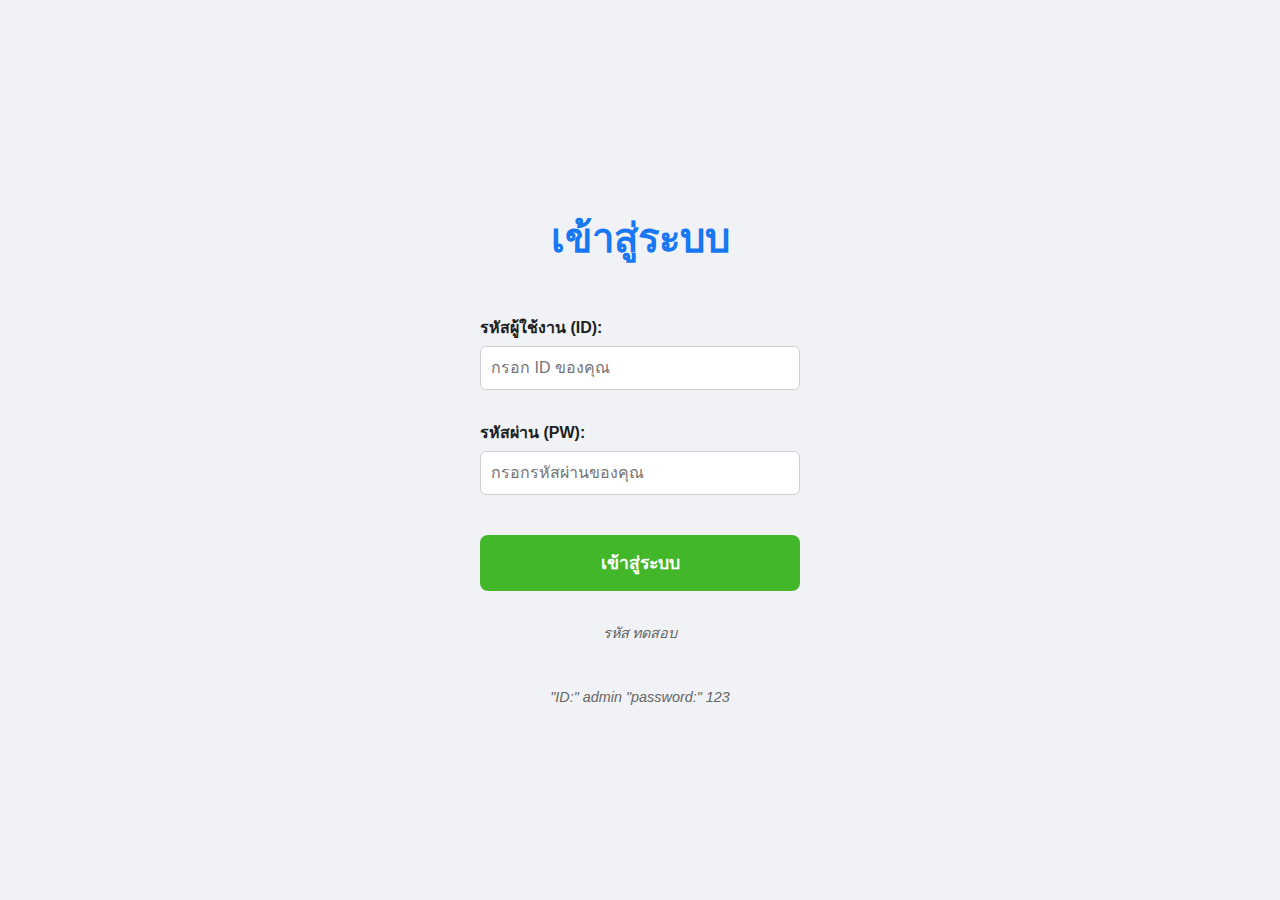
<file: index.html>
<!DOCTYPE html>
<html lang="th">
  <head>
    <meta charset="UTF-8" />
    <meta name="viewport" content="width=device-width, initial-scale=1.0" />
    <title>ควบคุมอุปกรณ์ไฟฟ้าผ่าน MQTT</title>
<script src="test.js"></script>
 <link rel="stylesheet" href="index.css">
  </head>
  <body>

 <h1>เข้าสู่ระบบ</h1>

<p>
  <label for="userId">รหัสผู้ใช้งาน (ID):</label>
  <input id="userId" type="text" placeholder="กรอก ID ของคุณ">
</p>

<p>
  <label for="pass">รหัสผ่าน (PW):</label>
  <input id="pass" type="password" placeholder="กรอกรหัสผ่านของคุณ">
</p>

<button type="button" onclick="login()">เข้าสู่ระบบ</button>


<p> รหัส ทดสอบ</p>
<p> "ID:"  admin "password:"  123</p>

  </body>
</html>
</file>
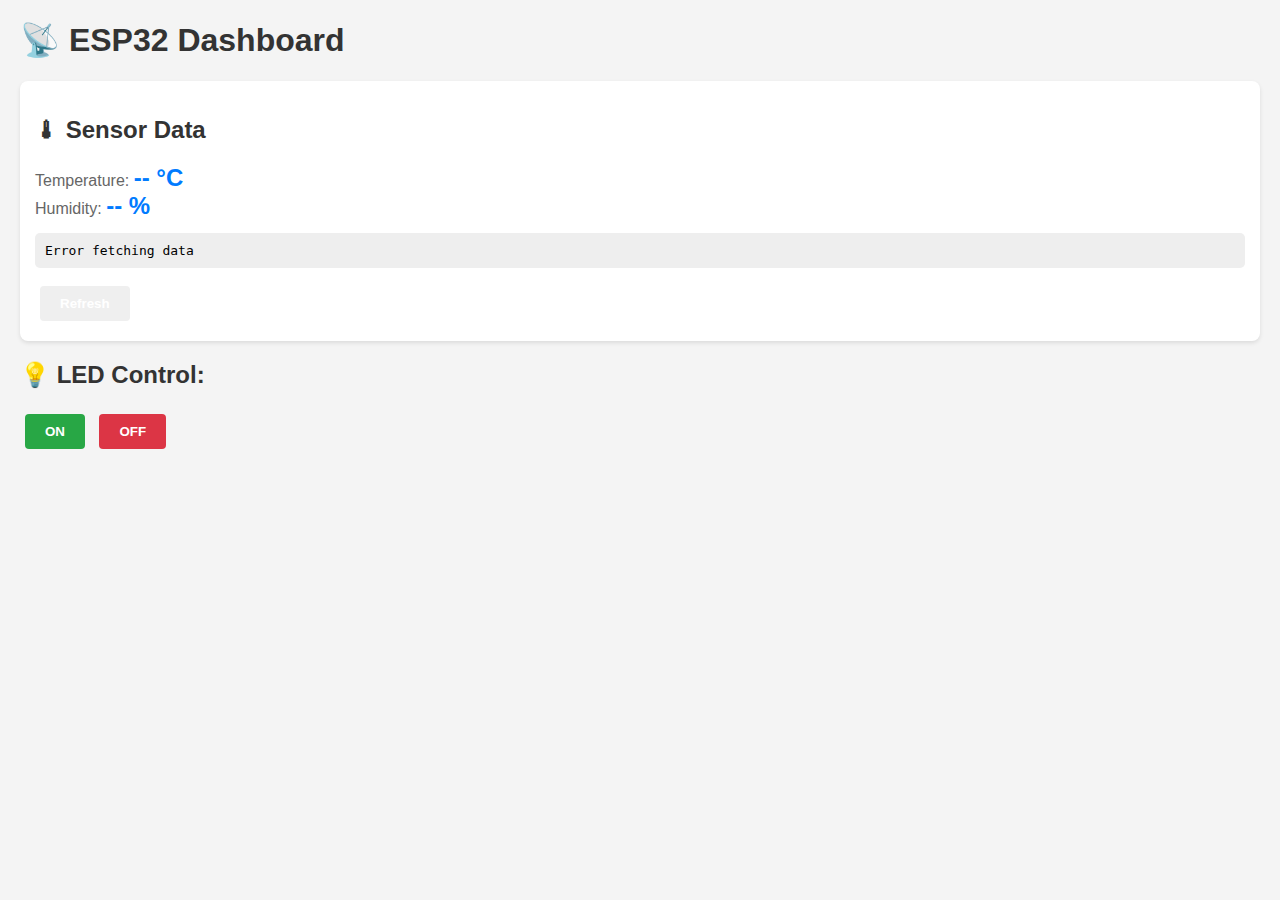
<file: home.html>
<!DOCTYPE html>
<html lang="en">
<head>
  <meta charset="UTF-8" />
  <meta name="viewport" content="width=device-width, initial-scale=1.0" />
  <title>ESP32 Dashboard</title>
  <style>
    body {
      font-family: Arial, sans-serif;
      margin: 20px;
      background: #f4f4f4;
    }
    h1, h2 { color: #333; }
    #sensorData {
      background: #fff;
      padding: 15px;
      border-radius: 8px;
      margin-bottom: 20px;
      box-shadow: 0 2px 4px rgba(0,0,0,0.1);
    }
    .sensor-value {
      font-size: 1.5em;
      font-weight: bold;
      color: #007bff;
    }
    .sensor-label {
      color: #666;
    }
    pre {
      background: #eee;
      padding: 10px;
      border-radius: 5px;
      overflow-x: auto;
    }
    button {
      padding: 10px 20px;
      margin: 5px;
      border-radius: 4px;
      border: none;
      color: #fff;
      font-weight: bold;
      cursor: pointer;
    }
    button:hover { opacity: 0.85; }
    #btnOn { background-color: #28a745; }
    #btnOff { background-color: #dc3545; }
  </style>
</head>
<body>
  <h1>📡 ESP32 Dashboard</h1>

  <!-- Sensor Data -->
  <div id="sensorData">
    <h2>🌡 Sensor Data</h2>
    <div><span class="sensor-label">Temperature:</span> <span id="temp" class="sensor-value">-- °C</span></div>
    <div><span class="sensor-label">Humidity:</span> <span id="humi" class="sensor-value">-- %</span></div>
    <pre id="dataOutput">Loading...</pre>
    <button onclick="fetchSensorData()">Refresh</button>
  </div>

  <!-- LED Control -->
  <div class="command">
    <h2>💡 LED Control:</h2>
    <button id="btnOn" onclick="sendCommand('ON')">ON</button>
    <button id="btnOff" onclick="sendCommand('OFF')">OFF</button>
  </div>

  <script>
    const API_BASE = "https://node-server-p56n.onrender.com/api"; // เปลี่ยนให้ตรงกับ server ของคุณ

    // โหลด sensor data
    async function fetchSensorData() {
      try {
        const res = await fetch(`${API_BASE}/sensor`);
        if (!res.ok) throw new Error("Network response was not ok");
        const data = await res.json();

        // แสดง temp / humidity ถ้ามีในข้อมูล
        document.getElementById("temp").textContent = data.temperature ? `${data.temperature} °C` : "-- °C";
        document.getElementById("humi").textContent = data.humidity ? `${data.humidity} %` : "-- %";

        // แสดงข้อมูลดิบทั้งหมด
        document.getElementById("dataOutput").textContent = JSON.stringify(data, null, 2);

      } catch (err) {
        console.error(err);
        document.getElementById("dataOutput").textContent = "Error fetching data";
      }
    }

    // ส่งคำสั่ง ON/OFF
    async function sendCommand(value) {
      try {
        const res = await fetch(`${API_BASE}/command`, {
          method: "POST",
          headers: { "Content-Type": "application/json" },
          body: JSON.stringify({ value })
        });
        const result = await res.json();
        alert("Command sent: " + result.value);
      } catch (err) {
        console.error(err);
        alert("Error sending command");
      }
    }

    // โหลดข้อมูลครั้งแรก
    fetchSensorData();
    // รีเฟรชทุก 5 วินาที
    setInterval(fetchSensorData, 5000);
  </script>
</body>
</html>
</file>
<file: index.css>
/* ตั้งค่าสีพื้นหลังและฟอนต์ */
body {
  background-color: #f0f2f5;  /* สีพื้นหลังอ่อนแบบ Facebook */
  font-family: "Segoe UI", Tahoma, Geneva, Verdana, sans-serif;
  color: #1c1e21;
  margin: 0;
  padding: 0;
  display: flex;
  justify-content: center; /* กึ่งกลางแนวนอน */
  align-items: center;     /* กึ่งกลางแนวตั้ง */
  height: 100vh;           /* เต็มหน้าจอสูง */
  flex-direction: column;
}

/* ตัวหัวเรื่องใหญ่ */
h1 {
  font-size: 2.5rem;
  margin-bottom: 30px;
  font-weight: 700;
  color: #1877f2; /* สีน้ำเงินแบบ Facebook */
}

/* จัดรูปแบบให้แต่ละบรรทัดเป็นกล่องแนวตั้ง */
p {
  margin: 15px 0;
  width: 320px;
  display: flex;
  flex-direction: column;
}

/* ตั้งค่าป้ายชื่อ label ให้ดูชัดเจน */
label {
  font-weight: 600;
  margin-bottom: 6px;
  font-size: 1rem;
}

/* รูปแบบช่อง input */
input[type="text"],
input[type="password"] {
  padding: 12px 10px;
  border-radius: 6px;
  border: 1px solid #ccd0d5;
  font-size: 1rem;
  outline-color: #1877f2;
  transition: border-color 0.3s ease;
}

/* เปลี่ยนสีขอบเมื่อโฟกัส */
input[type="text"]:focus,
input[type="password"]:focus {
  border-color: #1877f2;
}

/* ปุ่มเข้าสู่ระบบ */
button {
  margin-top: 25px;
  width: 320px;
  padding: 14px 0;
  background-color: #42b72a; /* สีเขียวสดใส */
  border: none;
  border-radius: 8px;
  color: white;
  font-size: 1.1rem;
  font-weight: 700;
  cursor: pointer;
  transition: background-color 0.3s ease;
}

/* Hover ปุ่ม */
button:hover {
  background-color: #36a420;
}

/* ข้อความรหัสทดสอบ */
p:last-of-type,
p:nth-last-of-type(2) {
  width: 320px;
  font-size: 0.9rem;
  color: #666;
  margin-top: 30px;
  font-style: italic;
  user-select: none; /* ไม่ให้ข้อความถูกเลือก */
  text-align: center;
}
</file>
